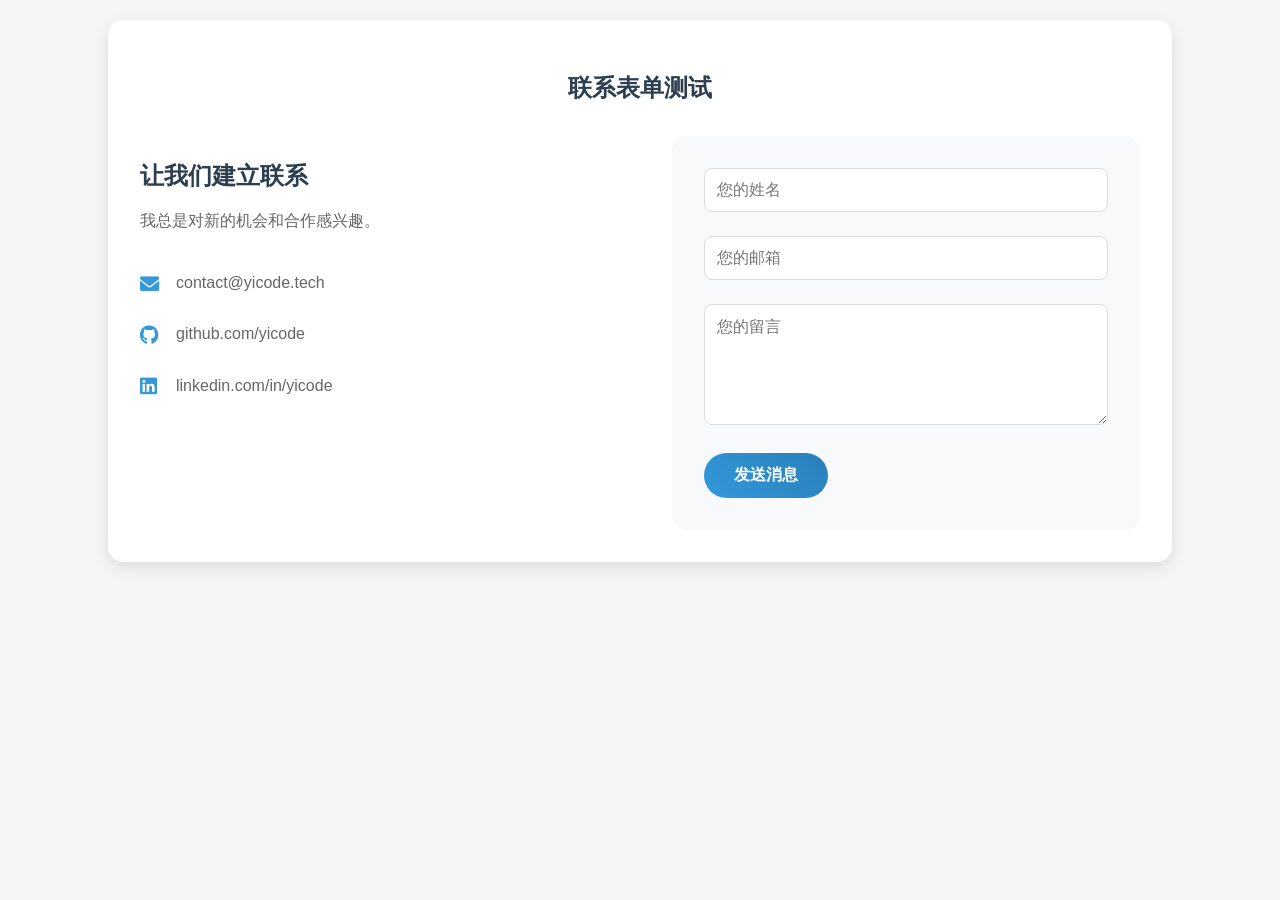
<file: test-contact.html>
<!DOCTYPE html>
<html lang="zh-CN">
<head>
    <meta charset="UTF-8">
    <meta name="viewport" content="width=device-width, initial-scale=1.0">
    <title>联系表单测试</title>
    <style>
        body {
            font-family: 'Segoe UI', Tahoma, Geneva, Verdana, sans-serif;
            margin: 0;
            padding: 20px;
            background: #f5f5f5;
        }
        .contact-section {
            max-width: 1000px;
            margin: 0 auto;
            background: white;
            padding: 2rem;
            border-radius: 15px;
            box-shadow: 0 5px 15px rgba(0,0,0,0.1);
        }
        .contact-content {
            display: grid;
            grid-template-columns: 1fr 1fr;
            gap: 4rem;
        }
        .contact-info h3 {
            margin-bottom: 1rem;
            color: #2c3e50;
            font-size: 1.5rem;
        }
        .contact-info p {
            color: #666;
            margin-bottom: 2rem;
            line-height: 1.6;
        }
        .contact-items {
            display: flex;
            flex-direction: column;
            gap: 1rem;
        }
        .contact-item {
            display: flex;
            align-items: center;
            gap: 1rem;
            color: #666;
            padding: 0.5rem 0;
        }
        .contact-item i {
            color: #3498db;
            width: 20px;
            font-size: 1.2rem;
        }
        .contact-form {
            background: #f8f9fa;
            padding: 2rem;
            border-radius: 15px;
        }
        .form-group {
            margin-bottom: 1.5rem;
        }
        .form-group input,
        .form-group textarea {
            width: 100%;
            padding: 12px;
            border: 1px solid #ddd;
            border-radius: 8px;
            font-size: 1rem;
            transition: border-color 0.3s ease;
            box-sizing: border-box;
        }
        .form-group input:focus,
        .form-group textarea:focus {
            outline: none;
            border-color: #3498db;
        }
        .btn {
            padding: 12px 30px;
            border: none;
            border-radius: 50px;
            font-size: 1rem;
            font-weight: 600;
            cursor: pointer;
            transition: all 0.3s ease;
            background: linear-gradient(45deg, #3498db, #2980b9);
            color: white;
        }
        .btn:hover {
            transform: translateY(-2px);
            box-shadow: 0 10px 20px rgba(52, 152, 219, 0.3);
        }
        @media (max-width: 768px) {
            .contact-content {
                grid-template-columns: 1fr;
                gap: 2rem;
            }
        }
    </style>
    <link href="https://cdnjs.cloudflare.com/ajax/libs/font-awesome/6.0.0/css/all.min.css" rel="stylesheet">
</head>
<body>
    <div class="contact-section">
        <h2 style="text-align: center; color: #2c3e50; margin-bottom: 2rem;">联系表单测试</h2>
        
        <div class="contact-content">
            <div class="contact-info">
                <h3>让我们建立联系</h3>
                <p>我总是对新的机会和合作感兴趣。</p>
                <div class="contact-items">
                    <div class="contact-item">
                        <i class="fas fa-envelope"></i>
                        <span>contact@yicode.tech</span>
                    </div>
                    <div class="contact-item">
                        <i class="fab fa-github"></i>
                        <span>github.com/yicode</span>
                    </div>
                    <div class="contact-item">
                        <i class="fab fa-linkedin"></i>
                        <span>linkedin.com/in/yicode</span>
                    </div>
                </div>
            </div>
            
            <form class="contact-form" id="contact-form">
                <div class="form-group">
                    <input type="text" id="name" name="name" placeholder="您的姓名" required>
                </div>
                <div class="form-group">
                    <input type="email" id="email" name="email" placeholder="您的邮箱" required>
                </div>
                <div class="form-group">
                    <textarea id="message" name="message" placeholder="您的留言" rows="5" required></textarea>
                </div>
                <button type="submit" class="btn">发送消息</button>
            </form>
        </div>
    </div>

    <script>
        document.getElementById('contact-form').addEventListener('submit', function(e) {
            e.preventDefault();
            alert('表单提交测试成功！');
        });
    </script>
</body>
</html>
</file>
